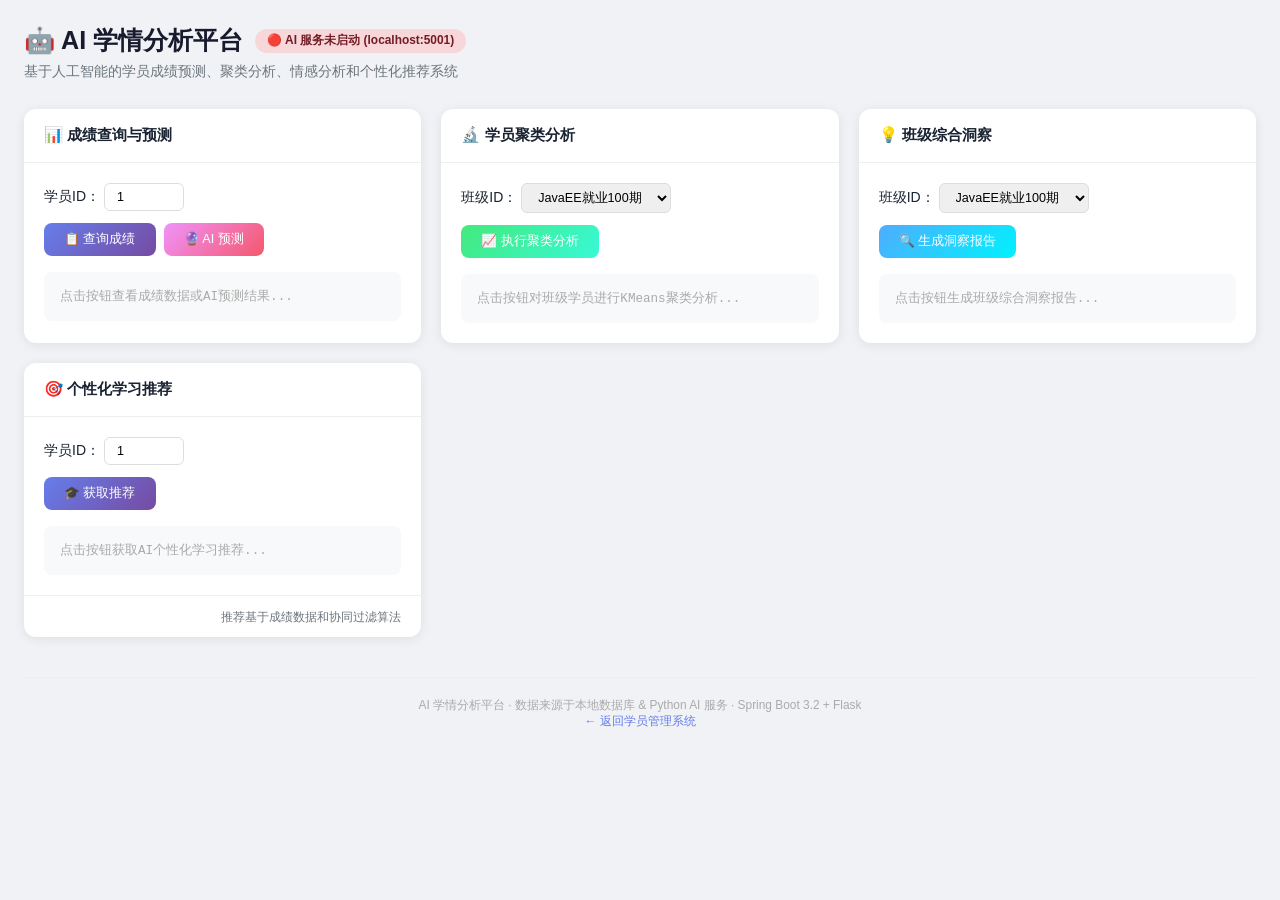
<file: backend/frontend/ai-dashboard.html>
<!DOCTYPE html>
<html lang="zh-CN">
<head>
  <meta charset="UTF-8">
  <meta name="viewport" content="width=device-width, initial-scale=1.0">
  <title>AI 学情分析平台</title>
  <link rel="stylesheet" href="css/style.css">
  <link rel="icon" href="data:image/svg+xml,<svg xmlns='http://www.w3.org/2000/svg' viewBox='0 0 100 100'><text y='.9em' font-size='90'>🤖</text></svg>">
  <style>
    /* AI 仪表盘专属样式 */
    .ai-dashboard { max-width: 1400px; margin: 0 auto; padding: 24px; }
    .ai-header { margin-bottom: 28px; }
    .ai-header h1 { font-size: 1.8rem; color: #1a1a2e; display: flex; align-items: center; gap: 12px; }
    .ai-header p { color: #6c757d; margin-top: 6px; }
    .ai-status { display: inline-flex; align-items: center; gap: 6px; padding: 4px 12px; border-radius: 20px; font-size: 0.85rem; }
    .ai-status.online { background: #d4edda; color: #155724; }
    .ai-status.offline { background: #f8d7da; color: #721c24; }

    .ai-grid { display: grid; grid-template-columns: repeat(auto-fit, minmax(380px, 1fr)); gap: 20px; }
    .ai-card { background: white; border-radius: 12px; box-shadow: 0 2px 12px rgba(0,0,0,0.08); overflow: hidden; transition: transform 0.2s; }
    .ai-card:hover { transform: translateY(-2px); box-shadow: 0 4px 20px rgba(0,0,0,0.12); }
    .ai-card-header { padding: 16px 20px; border-bottom: 1px solid #eee; font-weight: 600; font-size: 1.1rem; display: flex; align-items: center; gap: 8px; }
    .ai-card-body { padding: 20px; }
    .ai-card-footer { padding: 12px 20px; border-top: 1px solid #eee; text-align: right; }

    .btn-ai { padding: 8px 20px; border: none; border-radius: 8px; font-size: 0.9rem; cursor: pointer; transition: all 0.2s; font-weight: 500; }
    .btn-ai-primary { background: linear-gradient(135deg, #667eea 0%, #764ba2 100%); color: white; }
    .btn-ai-primary:hover { opacity: 0.9; transform: scale(1.02); }
    .btn-ai-success { background: linear-gradient(135deg, #43e97b 0%, #38f9d7 100%); color: white; }
    .btn-ai-warning { background: linear-gradient(135deg, #f093fb 0%, #f5576c 100%); color: white; }
    .btn-ai-info { background: linear-gradient(135deg, #4facfe 0%, #00f2fe 100%); color: white; }
    .btn-ai:disabled { opacity: 0.5; cursor: not-allowed; transform: none; }

    .ai-result { margin-top: 16px; padding: 16px; background: #f8f9fa; border-radius: 8px; font-size: 0.9rem; max-height: 300px; overflow-y: auto; white-space: pre-wrap; font-family: 'Courier New', monospace; }
    .ai-result.empty { color: #aaa; }
    .ai-loading { display: inline-block; width: 16px; height: 16px; border: 2px solid #ddd; border-top-color: #667eea; border-radius: 50%; animation: spin 0.6s linear infinite; vertical-align: middle; margin-right: 8px; }
    @keyframes spin { to { transform: rotate(360deg); } }

    .ai-select { padding: 6px 12px; border: 1px solid #ddd; border-radius: 6px; font-size: 0.9rem; margin-right: 8px; }
    .ai-input { padding: 6px 12px; border: 1px solid #ddd; border-radius: 6px; font-size: 0.9rem; width: 80px; }

    .metric-grid { display: grid; grid-template-columns: repeat(2, 1fr); gap: 12px; }
    .metric-item { text-align: center; padding: 12px; background: #f8f9fa; border-radius: 8px; }
    .metric-value { font-size: 1.6rem; font-weight: 700; color: #667eea; }
    .metric-label { font-size: 0.8rem; color: #6c757d; margin-top: 4px; }

    .recommend-list { list-style: none; padding: 0; margin: 0; }
    .recommend-list li { padding: 10px 12px; border-left: 3px solid #667eea; margin-bottom: 8px; background: #f8f9fa; border-radius: 0 6px 6px 0; }
    .recommend-list li .rec-type { display: inline-block; padding: 2px 8px; border-radius: 10px; font-size: 0.75rem; margin-right: 8px; font-weight: 600; }
    .rec-type.course { background: #cce5ff; color: #004085; }
    .rec-type.method { background: #d4edda; color: #155724; }
    .rec-type.material { background: #fff3cd; color: #856404; }
    .rec-reason { font-size: 0.8rem; color: #6c757d; margin-top: 4px; }

    @media (max-width: 768px) { .ai-grid { grid-template-columns: 1fr; } }
  </style>
</head>
<body>

<div class="ai-dashboard">
  <div class="ai-header">
    <h1>
      🤖 AI 学情分析平台
      <span id="aiStatus" class="ai-status offline">🔴 检测中...</span>
    </h1>
    <p>基于人工智能的学员成绩预测、聚类分析、情感分析和个性化推荐系统</p>
  </div>

  <div class="ai-grid">
    <!-- 1. 成绩查询与预测 -->
    <div class="ai-card">
      <div class="ai-card-header">📊 成绩查询与预测</div>
      <div class="ai-card-body">
        <div style="margin-bottom:12px">
          <label>学员ID：</label>
          <input type="number" id="studentIdInput" class="ai-input" value="1" min="1">
        </div>
        <div style="display:flex;gap:8px;flex-wrap:wrap">
          <button class="btn-ai btn-ai-primary" onclick="loadPerformance()">📋 查询成绩</button>
          <button class="btn-ai btn-ai-warning" onclick="predictPerformance()">🔮 AI 预测</button>
        </div>
        <div id="performanceResult" class="ai-result empty">点击按钮查看成绩数据或AI预测结果...</div>
      </div>
    </div>

    <!-- 2. 学员聚类分析 -->
    <div class="ai-card">
      <div class="ai-card-header">🔬 学员聚类分析</div>
      <div class="ai-card-body">
        <div style="margin-bottom:12px">
          <label>班级ID：</label>
          <select id="clazzSelect" class="ai-select">
            <option value="1">JavaEE就业100期</option>
            <option value="2">JavaEE就业101期</option>
          </select>
        </div>
        <button class="btn-ai btn-ai-success" onclick="runClusterAnalysis()">📈 执行聚类分析</button>
        <div id="clusterResult" class="ai-result empty">点击按钮对班级学员进行KMeans聚类分析...</div>
      </div>
    </div>

    <!-- 3. 班级综合洞察 -->
    <div class="ai-card">
      <div class="ai-card-header">💡 班级综合洞察</div>
      <div class="ai-card-body">
        <div style="margin-bottom:12px">
          <label>班级ID：</label>
          <select id="insightClazzSelect" class="ai-select">
            <option value="1">JavaEE就业100期</option>
            <option value="2">JavaEE就业101期</option>
          </select>
        </div>
        <button class="btn-ai btn-ai-info" onclick="runClassInsight()">🔍 生成洞察报告</button>
        <div id="insightResult" class="ai-result empty">点击按钮生成班级综合洞察报告...</div>
      </div>
    </div>

    <!-- 4. 个性化学习推荐 -->
    <div class="ai-card">
      <div class="ai-card-header">🎯 个性化学习推荐</div>
      <div class="ai-card-body">
        <div style="margin-bottom:12px">
          <label>学员ID：</label>
          <input type="number" id="recStudentIdInput" class="ai-input" value="1" min="1">
        </div>
        <button class="btn-ai btn-ai-primary" onclick="getRecommendations()">🎓 获取推荐</button>
        <div id="recommendResult" class="ai-result empty">点击按钮获取AI个性化学习推荐...</div>
      </div>
      <div class="ai-card-footer">
        <small style="color:#6c757d">推荐基于成绩数据和协同过滤算法</small>
      </div>
    </div>
  </div>

  <!-- 底部信息 -->
  <div style="margin-top:40px;padding-top:20px;border-top:1px solid #eee;text-align:center;color:#aaa;font-size:0.85rem">
    <p>AI 学情分析平台 · 数据来源于本地数据库 &amp; Python AI 服务 · Spring Boot 3.2 + Flask</p>
    <p>
      <a href="index.html" style="color:#667eea;text-decoration:none">← 返回学员管理系统</a>
    </p>
  </div>
</div>

<script src="js/api.js"></script>
<script src="js/api-ext.js"></script>
<script>
// ===== 健康检查 =====
async function checkAiService() {
  const statusEl = document.getElementById('aiStatus');
  try {
    const res = await fetch('http://localhost:5001/api/health');
    if (res.ok) {
      const data = await res.json();
      statusEl.className = 'ai-status online';
      statusEl.innerHTML = `🟢 AI 服务在线 · ${data.message || 'OK'}`;
    } else {
      statusEl.className = 'ai-status offline';
      statusEl.innerHTML = '🔴 AI 服务异常';
    }
  } catch {
    statusEl.className = 'ai-status offline';
    statusEl.innerHTML = '🔴 AI 服务未启动 (localhost:5001)';
  }
}

// ===== 成绩查询 =====
async function loadPerformance() {
  const studentId = document.getElementById('studentIdInput').value;
  const resultEl = document.getElementById('performanceResult');
  resultEl.innerHTML = '<span class="ai-loading"></span> 查询中...';
  try {
    const res = await API_AI.getStudentPerformances(studentId);
    if (res.code === 1) {
      const data = res.data;
      if (data && data.length > 0) {
        let html = `共 ${data.length} 条成绩记录\n${'='.repeat(40)}\n`;
        data.forEach(p => {
          html += `📚 ${p.courseName}: ${p.score}分 (${p.examDate?.substring(0,10) || '未知'})\n`;
        });
        resultEl.innerHTML = html;
      } else {
        resultEl.innerHTML = '该学员暂无成绩记录';
      }
    } else {
      resultEl.innerHTML = `错误: ${res.msg}`;
    }
  } catch (e) {
    resultEl.innerHTML = `请求失败: ${e.message}`;
  }
}

// ===== AI 成绩预测 =====
async function predictPerformance() {
  const studentId = document.getElementById('studentIdInput').value;
  const resultEl = document.getElementById('performanceResult');
  resultEl.innerHTML = '<span class="ai-loading"></span> AI 正在分析历史数据并进行预测...';
  try {
    const res = await API_AI.predictPerformance(studentId);
    if (res.code === 1) {
      resultEl.innerHTML = JSON.stringify(res.data, null, 2);
    } else {
      resultEl.innerHTML = `预测失败: ${res.data?.message || res.msg}`;
    }
  } catch (e) {
    resultEl.innerHTML = `请求失败: ${e.message}`;
  }
}

// ===== 聚类分析 =====
async function runClusterAnalysis() {
  const clazzId = document.getElementById('clazzSelect').value;
  const resultEl = document.getElementById('clusterResult');
  resultEl.innerHTML = '<span class="ai-loading"></span> AI 正在对学员进行聚类分析...';
  try {
    const res = await API_AI.getClusterAnalysis(clazzId);
    if (res.code === 1) {
      resultEl.innerHTML = JSON.stringify(res.data, null, 2);
    } else {
      resultEl.innerHTML = `分析失败: ${res.data?.message || res.msg}`;
    }
  } catch (e) {
    resultEl.innerHTML = `请求失败: ${e.message}`;
  }
}

// ===== 班级洞察 =====
async function runClassInsight() {
  const clazzId = document.getElementById('insightClazzSelect').value;
  const resultEl = document.getElementById('insightResult');
  resultEl.innerHTML = '<span class="ai-loading"></span> 正在生成班级综合洞察报告...';
  try {
    const res = await API_AI.getClassInsight(clazzId);
    if (res.code === 1) {
      resultEl.innerHTML = JSON.stringify(res.data, null, 2);
    } else {
      resultEl.innerHTML = `生成失败: ${res.data?.message || res.msg}`;
    }
  } catch (e) {
    resultEl.innerHTML = `请求失败: ${e.message}`;
  }
}

// ===== 个性化推荐 =====
async function getRecommendations() {
  const studentId = document.getElementById('recStudentIdInput').value;
  const resultEl = document.getElementById('recommendResult');
  resultEl.innerHTML = '<span class="ai-loading"></span> AI 正在生成个性化学习推荐...';
  try {
    const res = await API_AI.getRecommendations(studentId);
    if (res.code === 1) {
      resultEl.innerHTML = JSON.stringify(res.data, null, 2);
    } else {
      resultEl.innerHTML = `推荐失败: ${res.data?.message || res.msg}`;
    }
  } catch (e) {
    resultEl.innerHTML = `请求失败: ${e.message}`;
  }
}

// 页面加载后检测AI服务状态
document.addEventListener('DOMContentLoaded', () => {
  checkAiService();
  // 每30秒检查一次服务状态
  setInterval(checkAiService, 30000);
});
</script>
</body>
</html>
</file>
<file: backend/frontend/css/style.css>
/* ===== Reset & Base ===== */
*, *::before, *::after { margin: 0; padding: 0; box-sizing: border-box; }
html { font-size: 14px; }
body {
  font-family: 'Segoe UI', -apple-system, BlinkMacSystemFont, 'Microsoft YaHei', sans-serif;
  background: #f0f2f5;
  color: #1a2332;
  min-height: 100vh;
}
a { text-decoration: none; color: inherit; }

/* ===== Sidebar ===== */
.sidebar {
  position: fixed; left: 0; top: 0; bottom: 0; width: 240px;
  background: linear-gradient(180deg, #1a2332 0%, #0f1729 100%);
  color: #fff; z-index: 100; overflow-y: auto;
}
.sidebar .logo {
  padding: 24px 20px; font-size: 1.25rem; font-weight: 700;
  border-bottom: 1px solid rgba(255,255,255,.06);
  display: flex; align-items: center; gap: 10px;
}
.sidebar .logo .icon { font-size: 1.6rem; }
.sidebar .nav { padding: 12px 0; }
.sidebar .nav-item {
  display: flex; align-items: center; gap: 12px;
  padding: 12px 24px; cursor: pointer; color: rgba(255,255,255,.6);
  transition: all .2s; border-left: 3px solid transparent; font-size: .95rem;
}
.sidebar .nav-item:hover { color: #fff; background: rgba(255,255,255,.04); }
.sidebar .nav-item.active {
  color: #fff; background: rgba(49,108,229,.15);
  border-left-color: #326ce5;
}
.sidebar .nav-item .emoji { font-size: 1.1rem; }
.sidebar .nav-footer {
  position: absolute; bottom: 0; left: 0; right: 0;
  padding: 16px 20px; border-top: 1px solid rgba(255,255,255,.06);
  font-size: .8rem; color: rgba(255,255,255,.3);
}

/* ===== Main Content ===== */
.main {
  margin-left: 240px; min-height: 100vh; padding: 0;
}
.topbar {
  background: #fff; padding: 16px 32px;
  display: flex; align-items: center; justify-content: space-between;
  border-bottom: 1px solid #e8ecf0; position: sticky; top: 0; z-index: 50;
}
.topbar .page-title { font-size: 1.3rem; font-weight: 600; color: #1a2332; }
.topbar .page-title .emoji { margin-right: 8px; }
.topbar .status-badge {
  display: flex; align-items: center; gap: 6px;
  padding: 6px 16px; border-radius: 20px; font-size: .8rem; font-weight: 500;
}
.topbar .status-badge.online { background: #e8f5e9; color: #2e7d32; }
.topbar .status-badge .dot {
  width: 8px; height: 8px; border-radius: 50%;
}
.topbar .status-badge.online .dot { background: #4caf50; }

.content { padding: 28px 32px; }

/* ===== Cards ===== */
.card {
  background: #fff; border-radius: 12px; padding: 24px;
  box-shadow: 0 1px 3px rgba(0,0,0,.06); margin-bottom: 24px;
}
.card-header {
  display: flex; align-items: center; justify-content: space-between;
  margin-bottom: 20px; padding-bottom: 16px;
  border-bottom: 1px solid #f0f2f5;
}
.card-header h3 { font-size: 1.05rem; font-weight: 600; display: flex; align-items: center; gap: 8px; }

/* ===== Stats Grid ===== */
.stats-grid {
  display: grid; grid-template-columns: repeat(auto-fit, minmax(220px, 1fr));
  gap: 20px; margin-bottom: 28px;
}
.stat-card {
  background: #fff; border-radius: 12px; padding: 20px;
  box-shadow: 0 1px 3px rgba(0,0,0,.06);
  display: flex; align-items: center; gap: 16px; transition: transform .2s;
}
.stat-card:hover { transform: translateY(-2px); box-shadow: 0 4px 12px rgba(0,0,0,.08); }
.stat-card .icon-circle {
  width: 48px; height: 48px; border-radius: 12px;
  display: flex; align-items: center; justify-content: center;
  font-size: 1.4rem; flex-shrink: 0;
}
.stat-card .icon-circle.blue { background: #e3f0ff; }
.stat-card .icon-circle.green { background: #e8f5e9; }
.stat-card .icon-circle.orange { background: #fff3e0; }
.stat-card .icon-circle.purple { background: #f3e5f5; }
.stat-card .info .label { font-size: .8rem; color: #6b7a8a; margin-bottom: 4px; }
.stat-card .info .value { font-size: 1.5rem; font-weight: 700; }

/* ===== Tables ===== */
.table-wrapper { overflow-x: auto; }
table { width: 100%; border-collapse: collapse; font-size: .9rem; }
table th {
  text-align: left; padding: 12px 16px; font-weight: 600;
  color: #6b7a8a; font-size: .8rem; text-transform: uppercase;
  letter-spacing: .5px; border-bottom: 2px solid #f0f2f5;
}
table td { padding: 12px 16px; border-bottom: 1px solid #f5f6f8; }
table tr:hover { background: #fafbfc; }

/* ===== Tags ===== */
.tag {
  display: inline-block; padding: 3px 10px; border-radius: 12px;
  font-size: .78rem; font-weight: 500;
}
.tag.primary { background: #e3f0ff; color: #1565c0; }
.tag.success { background: #e8f5e9; color: #2e7d32; }
.tag.warning { background: #fff3e0; color: #e65100; }
.tag.danger { background: #ffebee; color: #c62828; }

/* ===== Buttons ===== */
.btn {
  display: inline-flex; align-items: center; gap: 6px;
  padding: 8px 18px; border: none; border-radius: 8px; font-size: .85rem;
  font-weight: 500; cursor: pointer; transition: all .2s;
}
.btn-primary { background: #326ce5; color: #fff; }
.btn-primary:hover { background: #2556c4; }
.btn-success { background: #2e7d32; color: #fff; }
.btn-success:hover { background: #1b5e20; }
.btn-danger { background: #d32f2f; color: #fff; }
.btn-danger:hover { background: #b71c1c; }
.btn-warning { background: #f57c00; color: #fff; }
.btn-warning:hover { background: #e65100; }
.btn-outline {
  background: transparent; color: #6b7a8a; border: 1px solid #dde2e8;
}
.btn-outline:hover { background: #f5f6f8; border-color: #c5ccd4; }
.btn-sm { padding: 5px 12px; font-size: .78rem; }
.btn-group { display: flex; gap: 8px; flex-wrap: wrap; }

/* ===== Forms ===== */
.form-grid {
  display: grid; grid-template-columns: 1fr 1fr; gap: 16px;
}
.form-group { margin-bottom: 16px; }
.form-group label {
  display: block; font-size: .85rem; font-weight: 500;
  color: #4a5568; margin-bottom: 6px;
}
.form-group input, .form-group select {
  width: 100%; padding: 9px 14px; border: 1px solid #dde2e8;
  border-radius: 8px; font-size: .9rem; transition: border-color .2s;
  outline: none; font-family: inherit;
}
.form-group input:focus, .form-group select:focus {
  border-color: #326ce5; box-shadow: 0 0 0 3px rgba(50,108,229,.1);
}

/* ===== Modal ===== */
.modal-overlay {
  display: none; position: fixed; inset: 0;
  background: rgba(0,0,0,.4); z-index: 200;
  align-items: center; justify-content: center;
}
.modal-overlay.show { display: flex; }
.modal {
  background: #fff; border-radius: 16px; width: 90%; max-width: 600px;
  max-height: 85vh; overflow-y: auto; box-shadow: 0 20px 60px rgba(0,0,0,.2);
}
.modal-header {
  display: flex; align-items: center; justify-content: space-between;
  padding: 20px 24px; border-bottom: 1px solid #f0f2f5;
}
.modal-header h3 { font-size: 1.1rem; font-weight: 600; }
.modal-close {
  width: 32px; height: 32px; border: none; background: #f5f6f8;
  border-radius: 8px; cursor: pointer; font-size: 1.1rem;
  display: flex; align-items: center; justify-content: center;
  transition: background .2s; color: #6b7a8a;
}
.modal-close:hover { background: #ebedf0; }
.modal-body { padding: 24px; }
.modal-footer {
  display: flex; justify-content: flex-end; gap: 12px;
  padding: 16px 24px; border-top: 1px solid #f0f2f5;
}

/* ===== Search Bar ===== */
.search-bar {
  display: flex; gap: 12px; align-items: center; flex-wrap: wrap;
  margin-bottom: 20px;
}
.search-bar input, .search-bar select {
  padding: 9px 14px; border: 1px solid #dde2e8; border-radius: 8px;
  font-size: .9rem; outline: none; font-family: inherit; min-width: 160px;
}
.search-bar input:focus, .search-bar select:focus { border-color: #326ce5; }

/* ===== Alert ===== */
.alert {
  padding: 14px 18px; border-radius: 10px; margin-bottom: 16px;
  font-size: .9rem; display: none;
}
.alert.show { display: block; }
.alert.success { background: #e8f5e9; color: #2e7d32; border: 1px solid #c8e6c9; }
.alert.error { background: #ffebee; color: #c62828; border: 1px solid #ffcdd2; }

/* ===== Loading ===== */
.loading { text-align: center; padding: 40px; color: #6b7a8a; }
.loading .spinner {
  width: 36px; height: 36px; border: 3px solid #e8ecf0;
  border-top-color: #326ce5; border-radius: 50%;
  animation: spin .6s linear infinite; margin: 0 auto 12px;
}
@keyframes spin { to { transform: rotate(360deg); } }

/* ===== Page Sections ===== */
.page-section { display: none; }
.page-section.active { display: block; }

/* ===== Empty State ===== */
.empty-state { text-align: center; padding: 40px 20px; color: #6b7a8a; }
.empty-state .icon { font-size: 3rem; margin-bottom: 12px; }
.empty-state p { font-size: .95rem; }

/* ===== Charts ===== */
.chart-grid {
  display: grid; grid-template-columns: 1fr 1fr; gap: 24px;
}
@media (max-width: 900px) { .chart-grid { grid-template-columns: 1fr; } }
.chart-container { position: relative; height: 300px; }

/* ===== Tabs ===== */
.tabs { display: flex; gap: 4px; margin-bottom: 20px; }
.tab {
  padding: 8px 20px; border: none; background: transparent;
  font-size: .9rem; cursor: pointer; border-radius: 8px;
  color: #6b7a8a; transition: all .2s; font-family: inherit;
}
.tab:hover { background: #f5f6f8; }
.tab.active { background: #e3f0ff; color: #1565c0; font-weight: 500; }

/* ===== Responsive ===== */
@media (max-width: 768px) {
  .sidebar { width: 60px; }
  .sidebar .logo span:not(.icon), .sidebar .nav-item span:not(.emoji),
  .sidebar .nav-footer { display: none; }
  .sidebar .nav-item { padding: 12px; justify-content: center; }
  .main { margin-left: 60px; }
  .content { padding: 16px; }
  .topbar { padding: 12px 16px; }
  .topbar .page-title { font-size: 1rem; }
  .form-grid { grid-template-columns: 1fr; }
  .stats-grid { grid-template-columns: 1fr 1fr; }
}

/* ===== Quick Actions ===== */
.quick-actions {
  display: grid; grid-template-columns: repeat(auto-fit, minmax(150px, 1fr));
  gap: 12px; margin-top: 16px;
}
.quick-action {
  display: flex; align-items: center; gap: 10px;
  padding: 14px 18px; background: #f8f9fb; border-radius: 10px;
  cursor: pointer; transition: all .2s; border: 1px solid transparent;
  font-size: .9rem;
}
.quick-action:hover {
  background: #e3f0ff; border-color: #b3d4fc; color: #1565c0;
}
.quick-action .emoji { font-size: 1.2rem; }

/* Scrollbar */
::-webkit-scrollbar { width: 6px; }
::-webkit-scrollbar-track { background: transparent; }
::-webkit-scrollbar-thumb { background: #dde2e8; border-radius: 3px; }
::-webkit-scrollbar-thumb:hover { background: #c5ccd4; }
</file>
